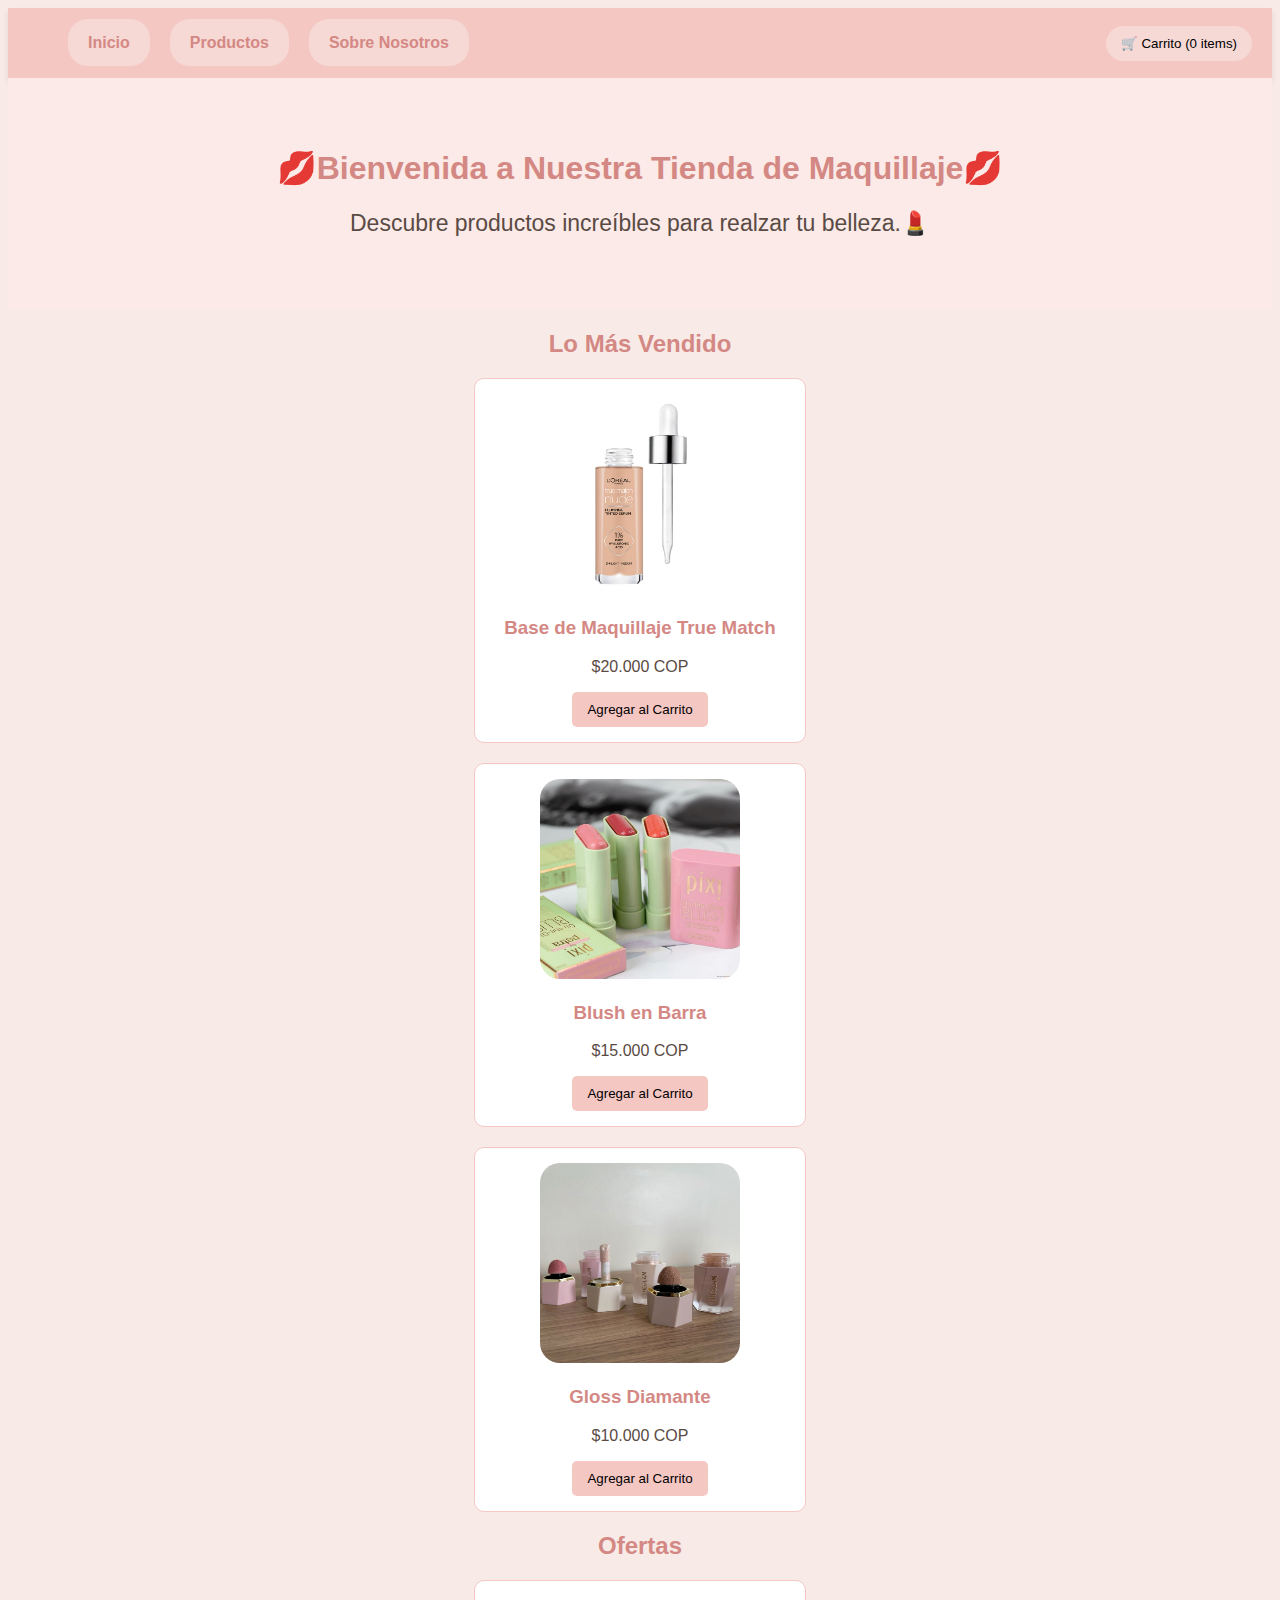
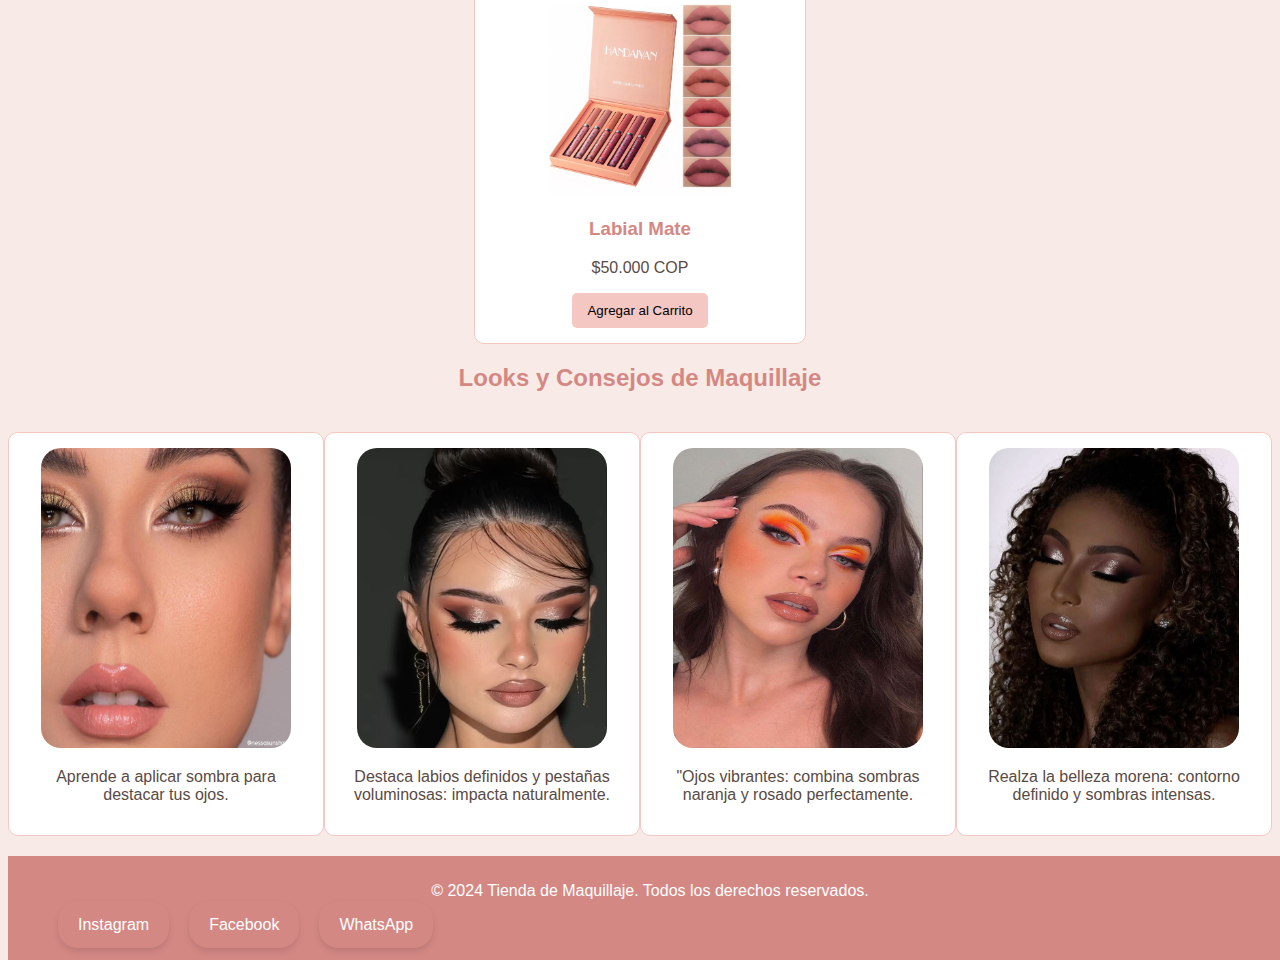
<file: index.html>
<!DOCTYPE html>
<html lang="es">
<head>
  <meta charset="UTF-8">
  <meta name="viewport" content="width=device-width, initial-scale=1.0">
  <title>&#128068; G&D STORE &#128068;</title>
  <link rel="stylesheet" href="./STYLE.css">
  <meta name="viewport" content="width=device-width, initial-scale=1.0">
</head>
<body>
  <!-- Barra de navegación -->
  <nav class="navbar">
    <ul class="nav-links">
      <li><a href="index.html">Inicio</a></li>
      <li><a href="productos.html">Productos</a></li>
      <li><a href="acerca.html">Sobre Nosotros</a></li>
    </ul>
    <div class="carrito">
      <button id="verCarrito">&#128722; Carrito (<span id="totalCarrito">0</span> items)</button>
    </div>
  </nav>

  <!-- Contenido principal -->
  <header class="hero">
    <h1> &#128139;Bienvenida a Nuestra Tienda de Maquillaje&#128139;</h1>
    <p style="font-size: 23px;">Descubre productos increíbles para realzar tu belleza.&#128132;</p>
  </header>

  <main>
    <section id="mas-vendido">
      <h2 class="titulos-index">Lo Más Vendido</h2>
      <div class="productos-destacados">
        <article class="producto">
          <img class="imagen" src="Imagenes/BASE DE MAQUILLAJE TRUE MATCH SERUM CON COLOR - LOREAL PARIS - 3-4 LIGHT MEDIUM _ lor-zmx03189-s.jpg" alt="Base de Maquillaje" width="200">
          <h3>Base de Maquillaje True Match</h3>
          <p>$20.000 COP</p>
          <button class="agregarCarrito" data-id="1" data-precio="20000">Agregar al Carrito</button>
        </article>
        <article class="producto">
          <img class="imagen" src="./Imagenes/BLUSHH en barra.jpg" alt="Blush en Barra" width="200">
          <h3>Blush en Barra</h3>
          <p>$15.000 COP</p>
          <button class="agregarCarrito" data-id="2" data-precio="15000">Agregar al Carrito</button>
        </article>
        <article class="producto">
          <img class="imagen" src="./Imagenes/GLOSS diamante.jpg" alt="Gloss Diamante" width="200">
          <h3>Gloss Diamante</h3>
          <p>$10.000 COP</p>
          <button class="agregarCarrito" data-id="3" data-precio="10000">Agregar al Carrito</button>
        </article>
      </div>
    </section>

    <section id="ofertas">
      <h2 class="titulos-index">Ofertas</h2>
      <div class="productos-ofertas">
        <article class="producto">
          <img class="imagen" src="./Imagenes/Labial oferta.png" alt="Labial Oferta" width="200">
          <h3>Labial Mate</h3>
          <p>$50.000 COP</p>
          <button class="agregarCarrito" data-id="4" data-precio="50000">Agregar al Carrito</button>
        </article>
      </div>
    </section>

    <section id="looks-consejos">
      <h2 class="titulos-index">Looks y Consejos de Maquillaje</h2>
      <div class="consejos">
        <article class="producto">
          <img class="modelo" src="Imagenes/maquillaje.jpg" alt="Consejo 1" width="200" >
          <p>Aprende a aplicar sombra para destacar tus ojos.</p>
        </article>
        <article class="producto">
          <img class="modelo" src="Imagenes/Maquillaje 2.jpg" alt="Consejo 1" width="200" >
          <p>Destaca labios definidos y pestañas voluminosas: impacta naturalmente.</p>
        </article>
        <article class="producto">
          <img class="modelo" src="Imagenes/Maquillaje 3.jpg" alt="Consejo 1" width="200" >
          <p>"Ojos vibrantes: combina sombras naranja y rosado perfectamente.</p>
        </article>
        <article class="producto">
          <img class="modelo" src="Imagenes/maquillaje 4.jpg" alt="Consejo 1" width="200" >
          <p>Realza la belleza morena: contorno definido y sombras intensas.</p>
        </article>
      </div>
    </section>
  </main>

  <footer>
    <p>&copy; 2024 Tienda de Maquillaje. Todos los derechos reservados.</p>
    <ul class="footer-links">
      <li><a class="footer-a" href="https://www.instagram.com/kofrabeauty?igsh=MWIyMThvMzA3cnVvMg==" target="_blank">Instagram</a></li>
      <li><a class="footer-a" href="https://www.facebook.com/bendito.maquillajecol?mibextid=LQQJ4d&mibextid=LQQJ4d" target="_blank">Facebook</a></li>
      <li><a class="footer-a" href="https://wa.link/rfkgpl" target="_blank">WhatsApp</a></li>
    </ul>
  </footer>

  <script src="script.js"></script>
</body>
</html>
</file>
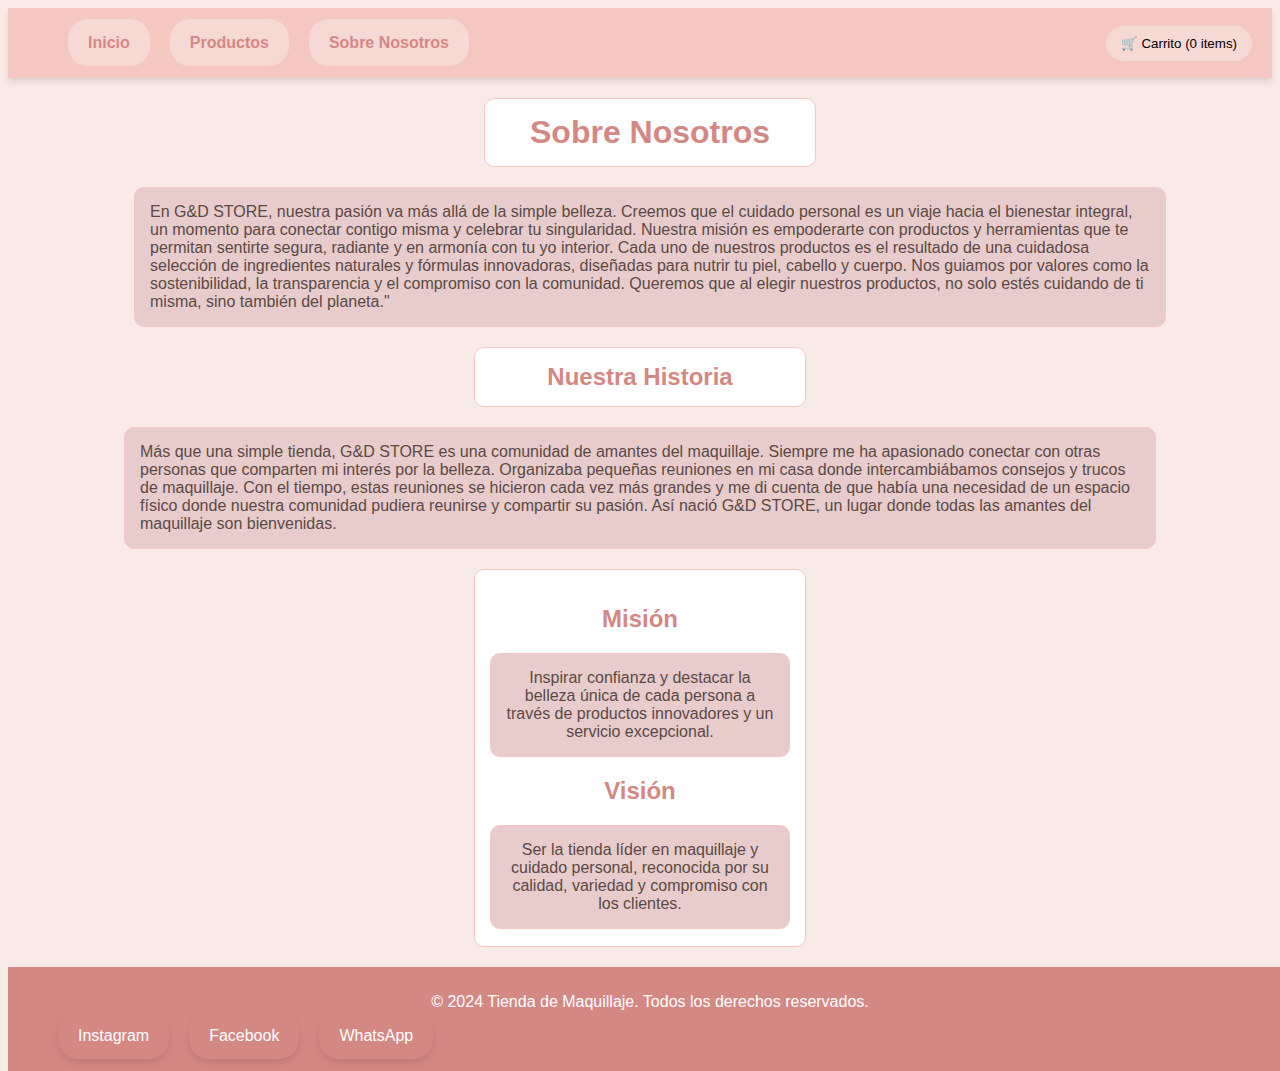
<file: acerca.html>
<!DOCTYPE html>
<html lang="es">
  <head>
    <meta charset="UTF-8">
    <meta name="viewport" content="width=device-width, initial-scale=1.0">
    <title>&#128068; Sobre Nosotros &#128068;</title>
    <link rel="stylesheet" href="./STYLE.css">
    <meta name="viewport" content="width=device-width, initial-scale=1.0">
  </head>
<body>
  <!-- Barra de navegación -->
  <nav class="navbar">
    <ul class="nav-links">
      <li><a href="index.html">Inicio</a></li>
      <li><a href="productos.html">Productos</a></li>
      <li><a href="acerca.html" class="active">Sobre Nosotros</a></li>
    </ul>
    <div class="carrito">
      <button id="verCarrito">&#128722; Carrito (<span id="totalCarrito">0</span> items)</button>
    </div>
  </nav>

  <!-- Contenido principal -->
  <header class="header-acerca">
    <h1 class="parrafos">Sobre Nosotros</h1>
    <p  id="DIF">En G&D STORE, nuestra pasión va más allá de la simple belleza. Creemos que el cuidado personal es un viaje hacia el bienestar integral, un momento para conectar contigo misma y celebrar tu singularidad. Nuestra misión es empoderarte con productos y herramientas que te permitan sentirte segura, radiante y en armonía con tu yo interior.

      Cada uno de nuestros productos es el resultado de una cuidadosa selección de ingredientes naturales y fórmulas innovadoras, diseñadas para nutrir tu piel, cabello y cuerpo. Nos guiamos por valores como la sostenibilidad, la transparencia y el compromiso con la comunidad. Queremos que al elegir nuestros productos, no solo estés cuidando de ti misma, sino también del planeta."</p>
  </header>

  <main >
    <section >
      <h2 class="parrafos">Nuestra Historia</h2>
      <p id="DIF">
        Más que una simple tienda, G&D STORE es una comunidad de amantes del maquillaje. Siempre me ha apasionado conectar con otras personas que comparten mi interés por la belleza. Organizaba pequeñas reuniones en mi casa donde intercambiábamos consejos y trucos de maquillaje. Con el tiempo, estas reuniones se hicieron cada vez más grandes y me di cuenta de que había una necesidad de un espacio físico donde nuestra comunidad pudiera reunirse y compartir su pasión. Así nació G&D STORE, un lugar donde todas las amantes del maquillaje son bienvenidas.
      </p>
    </section>

    <section class="parrafos">
      <div class="mision">
        <h2>Misión</h3>
        <p id="DIF">
          Inspirar confianza y destacar la belleza única de cada persona a través de productos innovadores y un servicio excepcional.
        </p>
      </div>
      <div class="vision">
        <h2>Visión</h3>
        <p id="DIF">
          Ser la tienda líder en maquillaje y cuidado personal, reconocida por su calidad, variedad y compromiso con los clientes.
        </p>
      </div>
    </section>

  

  <footer>
    <p>&copy; 2024 Tienda de Maquillaje. Todos los derechos reservados.</p>
    <ul class="footer-links">
      <li><a class="footer-a" href="https://www.instagram.com/kofrabeauty?igsh=MWIyMThvMzA3cnVvMg==" target="_blank">Instagram</a></li>
      <li><a class="footer-a" href="https://www.facebook.com/bendito.maquillajecol?mibextid=LQQJ4d&mibextid=LQQJ4d" target="_blank">Facebook</a></li>
      <li><a class="footer-a" href="https://wa.link/rfkgpl" target="_blank">WhatsApp</a></li>
    </ul>
  </footer>

  <script src="script.js"></script>
</body>
</html>
</file>
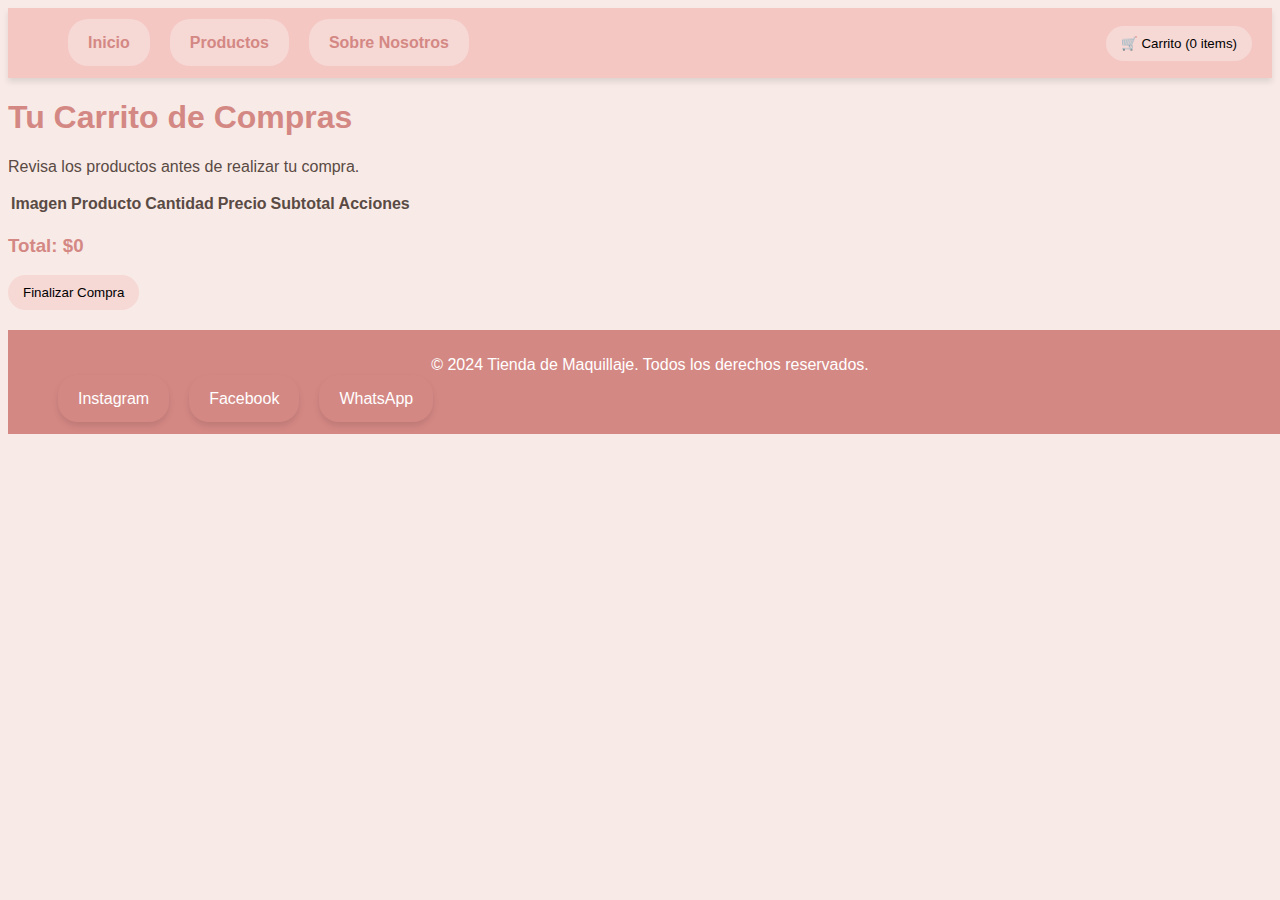
<file: carrito.html>
<!DOCTYPE html>
<html lang="es">
  <head>
    <meta charset="UTF-8">
    <meta name="viewport" content="width=device-width, initial-scale=1.0">
    <title>&#128068; Carrito &#128068;</title>
    <link rel="stylesheet" href="./STYLE.css">
    <meta name="viewport" content="width=device-width, initial-scale=1.0">
  </head>
<body  >
  <!-- Barra de navegación -->
  <nav class="navbar">
    <ul class="nav-links">
      <li><a href="index.html">Inicio</a></li>
      <li><a href="productos.html">Productos</a></li>
      <li><a href="acerca.html">Sobre Nosotros</a></li>
    </ul>
    <div class="carrito">
      <button id="verCarrito">&#128722; Carrito (<span id="totalCarrito">0</span> items)</button>
    </div>
  </nav>

  <!-- Contenido principal -->
  <header class="header-carrito">
    <h1>Tu Carrito de Compras</h1>
    <p>Revisa los productos antes de realizar tu compra.</p>
  </header>

  <main >
    <section id="contenidoCarrito">
      <table>
        <thead>
          <tr>
            <th>Imagen</th>
            <th>Producto</th>
            <th>Cantidad</th>
            <th>Precio</th>
            <th>Subtotal</th>
            <th>Acciones</th>
          </tr>
        </thead>
        <tbody id="carritoItems">
          <!-- Productos se agregarán dinámicamente aquí -->
        </tbody>
      </table>
      <div class="total-carrito">
        <h3>Total: $<span id="carritoTotal">0</span></h3>
        <button id="finalizarCompra">Finalizar Compra</button>
      </div>
    </section>
  </main>

  <footer class="footer-carrito">
    <p>&copy; 2024 Tienda de Maquillaje. Todos los derechos reservados.</p>
    <ul class="footer-links">
      <li><a class="footer-a" href="https://www.instagram.com/kofrabeauty?igsh=MWIyMThvMzA3cnVvMg==" target="_blank">Instagram</a></li>
      <li><a class="footer-a" href="https://www.facebook.com/bendito.maquillajecol?mibextid=LQQJ4d&mibextid=LQQJ4d" target="_blank">Facebook</a></li>
      <li><a class="footer-a" href="https://wa.link/rfkgpl" target="_blank">WhatsApp</a></li>
    </ul>
  </footer>

  <script src="script.js"></script>
</body>
</html>
</file>
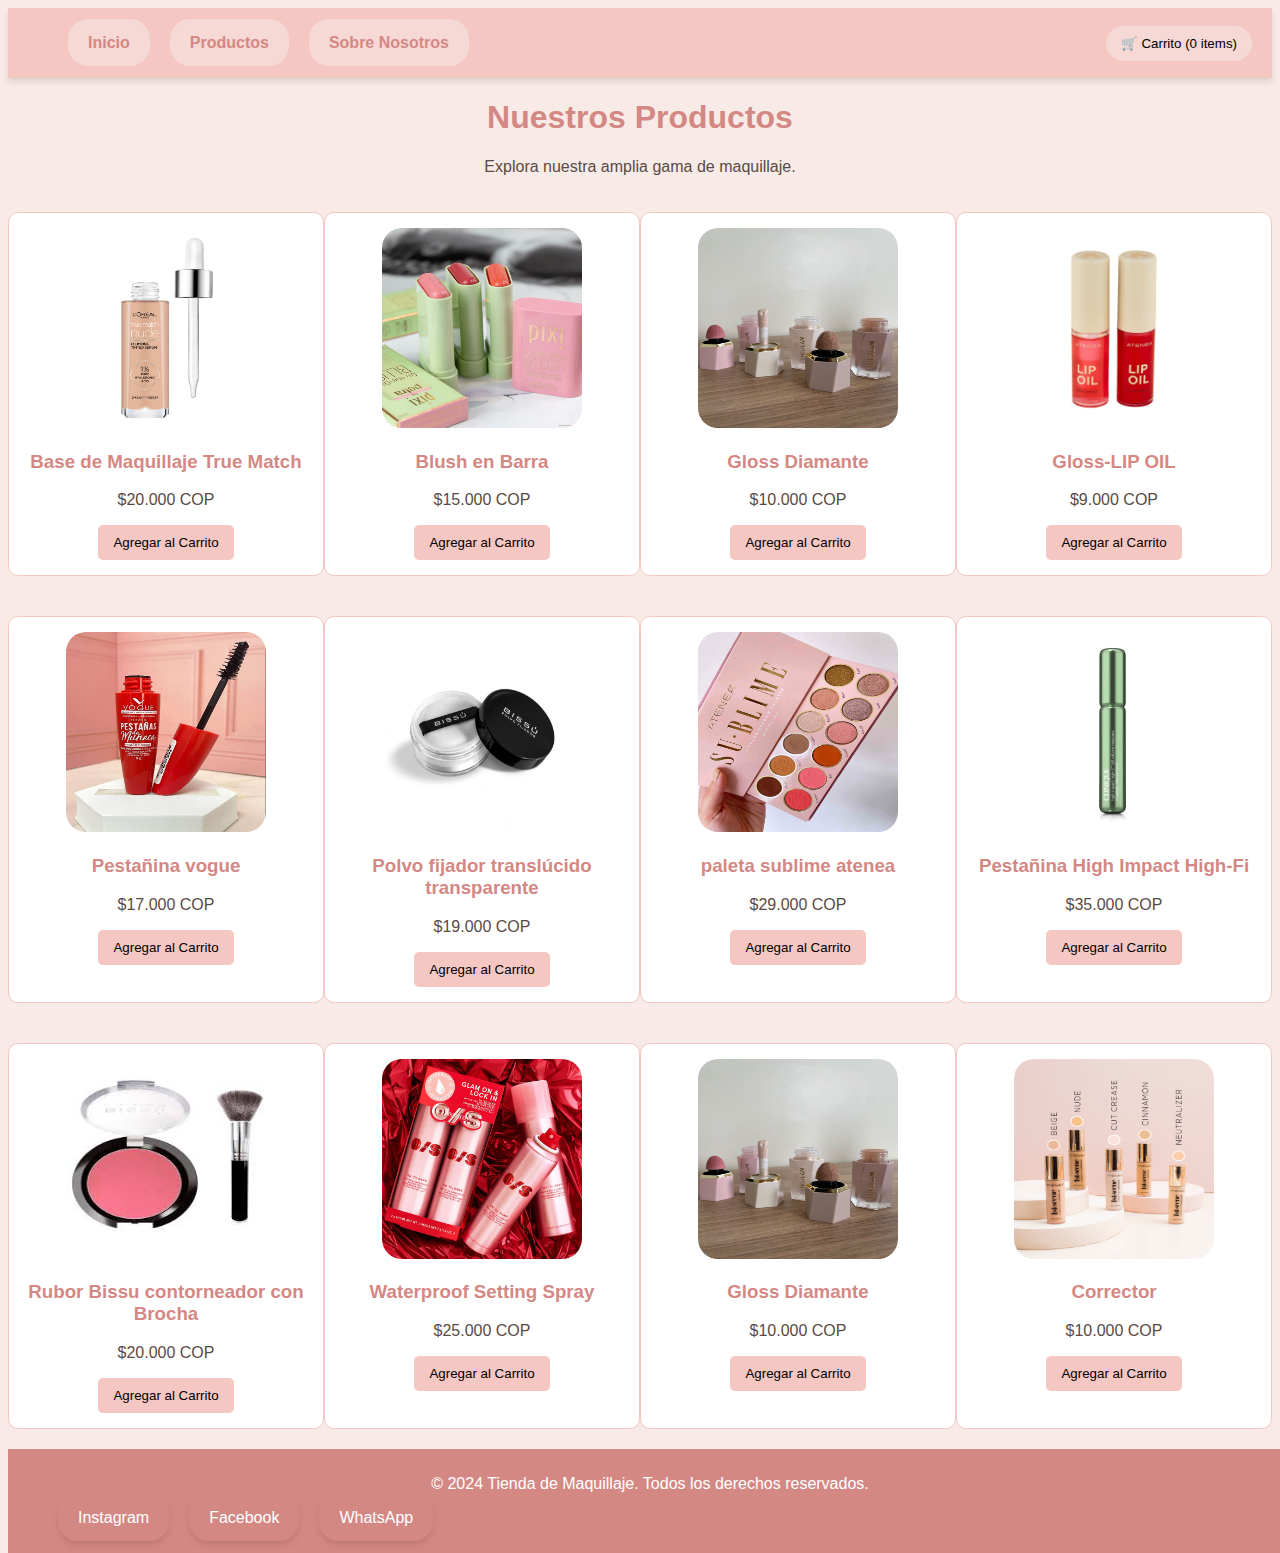
<file: productos.html>
<!DOCTYPE html>
<html lang="es">
  <head>
    <meta charset="UTF-8">
    <meta name="viewport" content="width=device-width, initial-scale=1.0">
    <title>&#128068; Productos &#128068;</title>
    <link rel="stylesheet" href="./STYLE.css">
    <meta name="viewport" content="width=device-width, initial-scale=1.0">
  </head>
<body>
  <!-- Barra de navegación -->
  <nav class="navbar">
    <ul class="nav-links">
      <li><a href="index.html">Inicio</a></li>
      <li><a href="productos.html" class="active">Productos</a></li>
      <li><a href="acerca.html">Sobre Nosotros</a></li>
    </ul>
    <div class="carrito">
      <button id="verCarrito">&#128722; Carrito (<span id="totalCarrito">0</span> items)</button>
    </div>
  </nav>

  <!-- Contenido principal -->
  <header class="header-productos">
    <h1>Nuestros Productos</h1>
    <p>Explora nuestra amplia gama de maquillaje.</p>
  </header>

  <main>
    <!-- Primera linea de productos -->
    <section id="productoll">
      <div class="producto">
        <img class="imagen" src="Imagenes/BASE DE MAQUILLAJE TRUE MATCH SERUM CON COLOR - LOREAL PARIS - 3-4 LIGHT MEDIUM _ lor-zmx03189-s.jpg" alt="Base de Maquillaje" width="200">
        <h3>Base de Maquillaje True Match</h3>
        <p>$20.000 COP</p>
        <button class="agregarCarrito" data-id="1" data-precio="20000">Agregar al Carrito</button>
      </div>
      <div class="producto">
        <img class="imagen" src="Imagenes/BLUSHH en barra.jpg" alt="Blush en Barra" width="200">
        <h3>Blush en Barra</h3>
        <p>$15.000 COP</p>
        <button class="agregarCarrito" data-id="2" data-precio="15000">Agregar al Carrito</button>
      </div>
      <div class="producto">
        <img class="imagen" src="Imagenes/GLOSS diamante.jpg" alt="Gloss Diamante" width="200">
        <h3>Gloss Diamante</h3>
        <p>$10.000 COP</p>
        <button class="agregarCarrito" data-id="3" data-precio="10000">Agregar al Carrito</button>
      </div>
      <div class="producto">
        <img class="imagen" src="Imagenes/GLOSS.jpg" alt="Labial Oferta" width="200">
        <h3>Gloss-LIP OIL </h3>
        <p>$9.000 COP</p>
        <button class="agregarCarrito" data-id="4" data-precio="9000">Agregar al Carrito</button>
      </div>
    </section>
    <!-- Segunda linea de productos -->
    <section id="productoll">
      <div class="producto">
        <img class="imagen" src="Imagenes/PESTAÑINA VOGUE.jpg" alt="Pestañina vogue" width="200">
        <h3>Pestañina vogue</h3>
        <p>$17.000 COP</p>
        <button class="agregarCarrito" data-id="5" data-precio="17000">Agregar al Carrito</button>
      </div>
      <div class="producto">
        <img class="imagen" src="Imagenes/Polvo fijador translúcido transparente.jpg" alt="Polvo fijador translúcido transparente" width="200">
        <h3>Polvo fijador translúcido transparente</h3>
        <p>$19.000 COP</p>
        <button class="agregarCarrito" data-id="6" data-precio="19000">Agregar al Carrito</button>
      </div>
      <div class="producto">
        <img class="imagen" src="Imagenes/paleta-sublime-atenea-768x1024.jpg" alt="paleta-sublime-atenea" width="200">
        <h3>paleta sublime atenea</h3>
        <p>$29.000 COP</p>
        <button class="agregarCarrito" data-id="7" data-precio="29000">Agregar al Carrito</button>
      </div>
      <div class="producto">
        <img class="imagen" src="Imagenes/Pestañina High Impact High-Fi™ Full Volume Mascara - Black.jpg" alt="Pestañina High Impact High-Fi" width="200">
        <h3>Pestañina High Impact High-Fi </h3>
        <p>$35.000 COP</p>
        <button class="agregarCarrito" data-id="8" data-precio="35000">Agregar al Carrito</button>
      </div>
    </section>
      <!-- Tercera linea de productos -->
    <section id="productoll">
      <div class="producto">
        <img class="imagen" class="imagen" src="Imagenes/Rubor.png" alt="Rubor Bissu contorneador con Brocha" width="200">
        <h3>Rubor Bissu contorneador con Brocha</h3>
        <p>$20.000 COP</p>
        <button class="agregarCarrito" data-id="9" data-precio="20000">Agregar al Carrito</button>
      </div>
      <div class="producto">
        <img class="imagen" src="Imagenes/On 'Til Dawn Mattifying Waterproof Setting Spray - ONE_SIZE by Patrick Starrr _ Sephora.jpg" alt="Waterproof Setting Spray" width="200">
        <h3>Waterproof Setting Spray</h3>
        <p>$25.000 COP</p>
        <button class="agregarCarrito" data-id="10" data-precio="25000">Agregar al Carrito</button>
      </div>
      <div class="producto">
        <img class="imagen" src="Imagenes/GLOSS diamante.jpg" alt="Gloss Diamante" width="200">
        <h3>Gloss Diamante</h3>
        <p>$10.000 COP</p>
        <button class="agregarCarrito" data-id="11" data-precio="10000">Agregar al Carrito</button>
      </div>
      <div class="producto">
        <img class="imagen" src="Imagenes/Corrector.jpeg" alt="Corrector" width="200">
        <h3>Corrector </h3>
        <p>$10.000 COP</p>
        <button class="agregarCarrito" data-id="12" data-precio="10000">Agregar al Carrito</button>
      </div>
    </section>
  </main>

  <footer>
    <p>&copy; 2024 Tienda de Maquillaje. Todos los derechos reservados.</p>
    <ul class="footer-links">
      <li><a class="footer-a" href="https://www.instagram.com/kofrabeauty?igsh=MWIyMThvMzA3cnVvMg==" target="_blank">Instagram</a></li>
      <li><a class="footer-a" href="https://www.facebook.com/bendito.maquillajecol?mibextid=LQQJ4d&mibextid=LQQJ4d" target="_blank">Facebook</a></li>
      <li><a class="footer-a" href="https://wa.link/rfkgpl" target="_blank">WhatsApp</a></li>
    </ul>
  </footer>

  <script src="script.js"></script>
</body>
</html>
</file>
<file: STYLE.css>
/* General */
body {
  font-family: Arial, sans-serif;
  margin: 2000;
  padding: 40;
  background-color: #f8ebe7;
  color: #5a4a44;
  flex-wrap: wrap;
  min-width: 250px;
  max-width: auto;
  margin-bottom: 0px;
}

h1, h2, h3 {
  color: #d48884;
}

a {
  text-decoration: none;
  color: #d48884;
}

.titulos-index{
  text-align: center;
}

/* Navbar */
.navbar {
  display: flex;
  justify-content: space-between;
  align-items: center;
  background-color: #f4c7c3;
  padding: 10px 20px;
  box-shadow: 0 4px 6px rgba(0, 0, 0, 0.1);
}

.nav-links {
  list-style: none;
  display: flex;
  gap: 20px;
  align-items: center;
}

.nav-links li {
  display: inline-block;
  align-items: center;
}

.nav-links a {
  font-weight: bold;
  align-items: center;
  text-decoration: none;
  padding: 15px 20px;
  width: 10%;
  border-radius: 20px;
  background-color: #f6d8d5;
  transition: transform 0.3s ease, box-shadow 0.3s ease;
}

.nav-links a:hover {
  background-color: #f1b6b3;
  transform: scale(1.1); /* Agranda el producto */
  box-shadow: 0 8px 15px rgba(0, 0, 0, 0.2); /* Añade sombra */
  margin: 30px auto;
} 
.carrito button {
  background-color: #f6d8d5;
  border: none;
  padding: 10px 15px;
  border-radius: 20px;
  cursor: pointer;
  transition: transform 0.3s ease, box-shadow 0.3s ease;
}

.carrito button:hover {
  background-color: #f1b6b3;
  transform: scale(1.1); /* Agranda el producto */
  box-shadow: 0 8px 15px rgba(0, 0, 0, 0.2); /* Añade sombra */
  margin: 10px auto;
}

#finalizarCompra{
  background-color: #f6d8d5;
  border: none;
  padding: 10px 15px;
  border-radius: 20px;
  cursor: pointer;
  transition: transform 0.3s ease, box-shadow 0.3s ease;
  margin-bottom: 20px;
}

#finalizarCompra:hover{
  background-color: #f1b6b3;
  box-shadow: 0 8px 15px rgba(0, 0, 0, 0.2); /* Añade sombra */
}

#eliminar{
  background-color: #f6d8d5;
  border: none;
  padding: 10px 15px;
  border-radius: 20px;
  cursor: pointer;
  transition: transform 0.3s ease, box-shadow 0.3s ease;
}

#eliminar:hover{
  background-color: #f1b6b3;
  box-shadow: 0 8px 15px rgba(0, 0, 0, 0.2); /* Añade sombra */
  margin: 10px auto;
}

.footer-carrito {
  text-align: center;
  position: relative;
  bottom: 0;
  margin-bottom: 10px;
  right: 0;
  margin-right: 10px;
  left: 0;
  padding: 10px;
  background-color: #d48884;
  color: #fff;
  width: 100%;
}

/* Hero Section */
.hero {
  text-align: center;
  padding: 50px;
  background-color: #fbeae7;
}

/* Productos */
.header-productos{
  text-align: center;
}
.productos {
  padding: 20px;
  text-align: center;
}

.producto {
  margin: 20px auto;
  border: 1px solid #f4c7c3;
  padding: 15px;
  border-radius: 10px;
  width: 300px;
  background-color: #fff;
  text-align: center;
  transition: transform 1s ease, box-shadow 1s ease;
}

.producto img {
  transition: transform 1s ease;
}

.producto:hover {
  transform: scale(1.1); /* Agranda el producto */
  box-shadow: 0 8px 15px rgba(0, 0, 0, 0.2); /* Añade sombra */
  margin: 40px auto;
}

.producto:hover img {
  transform: scale(1.1); /* Agranda la imagen */
}

.producto button {
  background-color: #f4c7c3;
  border: none;
  padding: 10px 15px;
  border-radius: 5px;
  cursor: pointer;
}

.producto button:hover {
  background-color: #f1b6b3;
}

/* Secciones de Contacto y Sobre Nosotros */
.contacto {
  padding: 20px;
  margin-top: 20px;
}

.header-acerca, .nosotros, .mision-vision{
  margin-left: 20px;
  margin-top: auto;
  padding: auto;
}

.parrafos{
  margin: 20px auto;
  border: 1px solid #f4c7c3;
  padding: 15px;
  border-radius: 10px;
  max-width: 300px;
  background-color: #fff;
  text-align: center;
}
#DIF{
  margin: 2px auto;
  border: 1px solid #f4c7c3;
  padding: 15px;
  border-radius: 10px;
  max-width: 1000px;
  background-color: #e8cbcb;
  text-align: center;
}


/* Footer */
footer {
  text-align: center;
  padding: 10px;
  background-color: #d48884;
  color: #fff;
  width: 100%;
}
.footer-links{
  text-align: center;
  list-style: none;
  display: flex;
  gap: 20px;
  align-items: center;
  color: white;
}
.footer-a{
  text-decoration: none;
  color: white;
  padding: 15px 20px;
  box-shadow: 0 4px 6px rgba(0, 0, 0, 0.1);
  width: 10%;
  border-radius: 20px;
  transition: transform 0.3s ease, box-shadow 0.3s ease;
}
.footer-a:hover {
  background-color: rgb(208, 142, 139);
  transform: scale(1.1); /* Agranda el producto */
  box-shadow: 0 8px 15px rgba(0, 0, 0, 0.2); /* Añade sombra */
  margin: 30px auto;
}

.consejos{
  text-align: center;
  display: flex;

}

img{
  text-align: center;
  border-radius: 20px;
  width: 70px;
  height: 70px;
}

.imagen{
  text-align: center;
  border-radius: 20px;
  width: 200px;
  height: 200px;
}

.modelo{
  text-align: center;
  border-radius: 20px;
  width: 250px;
  height: 300px;
}

#productoll{
  display: flex;
}
</file>
